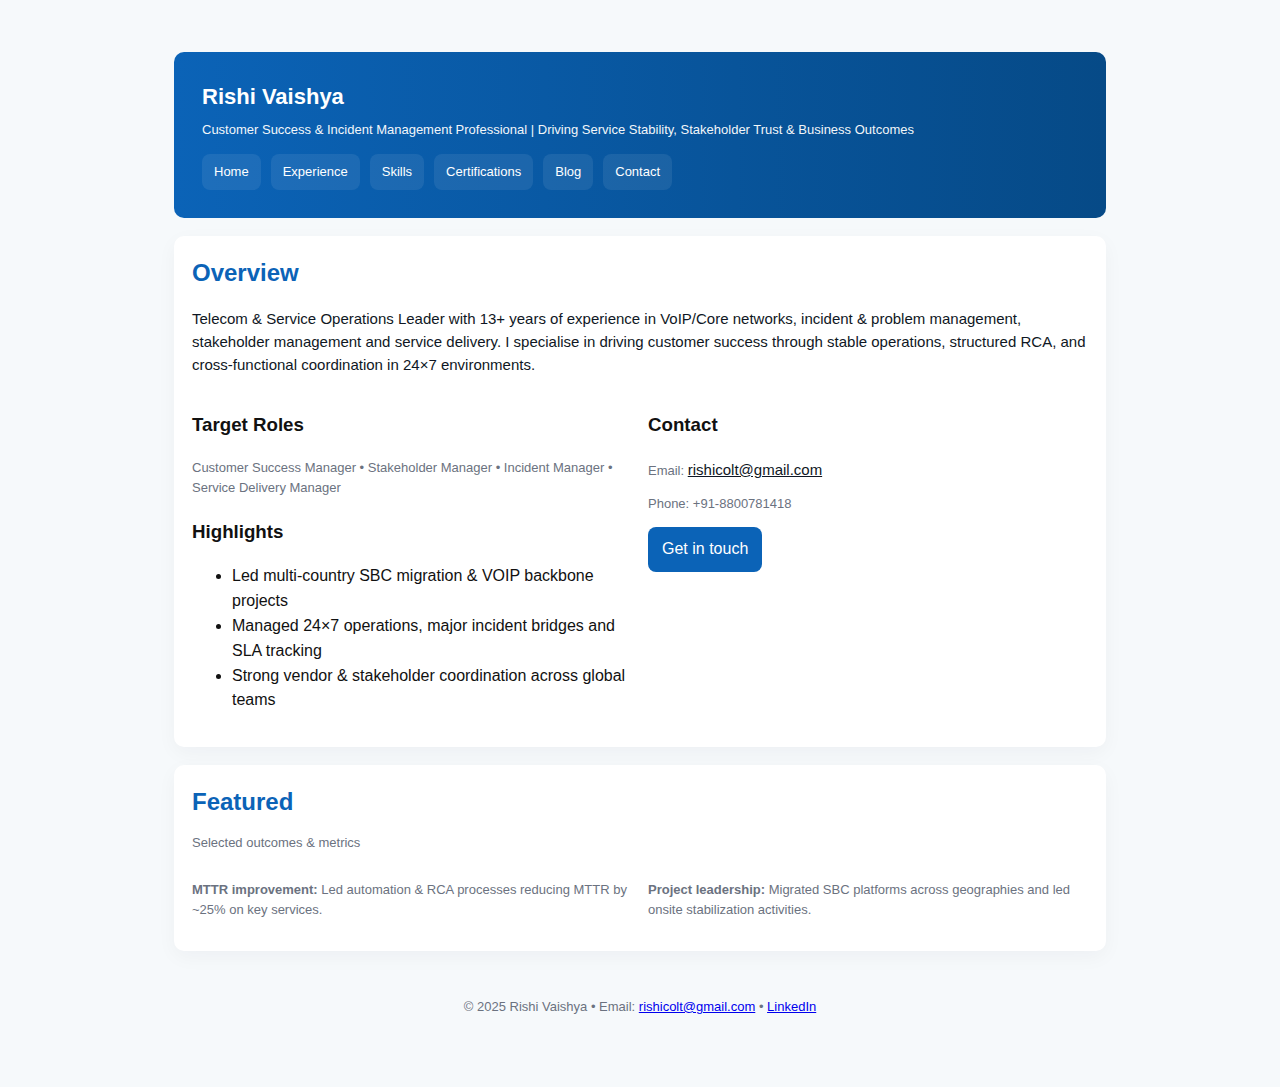
<file: index.html>
<!doctype html>
<html lang="en">
<head>
<meta charset="utf-8"/><meta name="viewport" content="width=device-width,initial-scale=1"/>
<title>Rishi Vaishya - Home</title>
<link rel="stylesheet" href="styles.css"/>
</head>
<body>
<div class="container">
<div class="header">
  <div class="title">Rishi Vaishya</div>
  <div class="subtitle">Customer Success & Incident Management Professional | Driving Service Stability, Stakeholder Trust & Business Outcomes</div>
  <div class="nav">
    <a href="index.html">Home</a>
    <a href="experience.html">Experience</a>
    <a href="skills.html">Skills</a>
    <a href="certifications.html">Certifications</a>
    <a href="blog.html">Blog</a>
    <a href="contact.html">Contact</a>
  </div>
</div>

<div class="card">
  <h2>Overview</h2>
  <p class="lead">Telecom & Service Operations Leader with 13+ years of experience in VoIP/Core networks, incident & problem management, stakeholder management and service delivery. I specialise in driving customer success through stable operations, structured RCA, and cross-functional coordination in 24×7 environments.</p>
  <div class="row">
    <div class="col">
      <h3>Target Roles</h3>
      <p class="small">Customer Success Manager • Stakeholder Manager • Incident Manager • Service Delivery Manager</p>
      <h3>Highlights</h3>
      <ul>
        <li>Led multi-country SBC migration & VOIP backbone projects</li>
        <li>Managed 24×7 operations, major incident bridges and SLA tracking</li>
        <li>Strong vendor & stakeholder coordination across global teams</li>
      </ul>
    </div>
    <div class="col">
      <h3>Contact</h3>
      <p class="small">Email: <a class="lead" href="mailto:rishicolt@gmail.com">rishicolt@gmail.com</a></p>
      <p class="small">Phone: +91-8800781418</p>
      <a class="cta" href="contact.html">Get in touch</a>
    </div>
  </div>
</div>

<div class="card">
  <h2>Featured</h2>
  <p class="small">Selected outcomes & metrics</p>
  <div class="row">
    <div class="col">
      <p class="small"><strong>MTTR improvement:</strong> Led automation & RCA processes reducing MTTR by ~25% on key services.</p>
    </div>
    <div class="col">
      <p class="small"><strong>Project leadership:</strong> Migrated SBC platforms across geographies and led onsite stabilization activities.</p>
    </div>
  </div>
</div>


<div class="footer">
  © 2025 Rishi Vaishya • Email: <a href="mailto:rishicolt@gmail.com">rishicolt@gmail.com</a> • <a href="https://linkedin.com/in/rishi-vaishya-4335b922" target="_blank">LinkedIn</a>
</div>
</div>
</body>
</html>
</file>
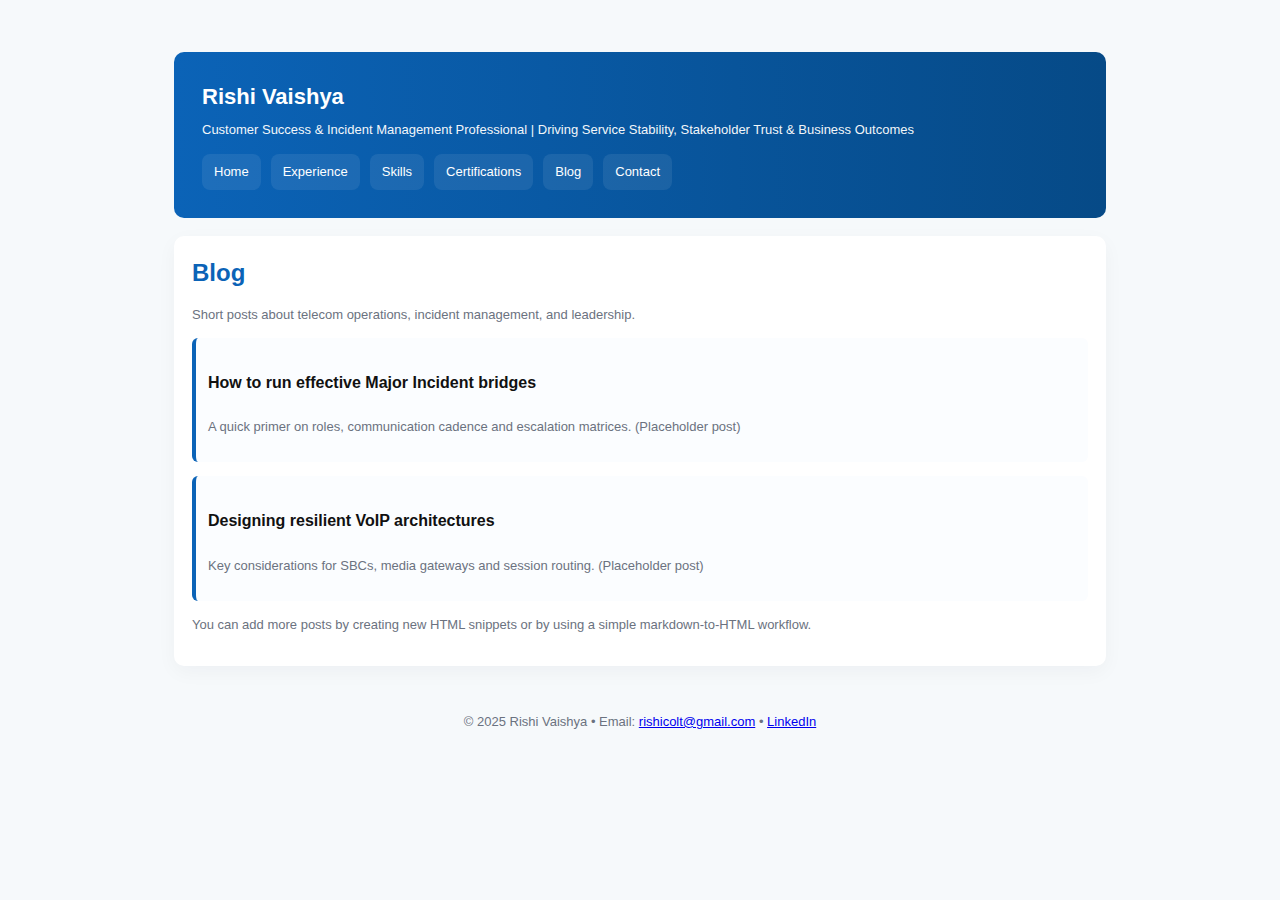
<file: blog.html>
<!doctype html>
<html lang="en">
<head>
<meta charset="utf-8"/><meta name="viewport" content="width=device-width,initial-scale=1"/>
<title>Blog - Rishi Vaishya</title>
<link rel="stylesheet" href="styles.css"/>
</head>
<body>
<div class="container">
<div class="header">
  <div class="title">Rishi Vaishya</div>
  <div class="subtitle">Customer Success & Incident Management Professional | Driving Service Stability, Stakeholder Trust & Business Outcomes</div>
  <div class="nav">
    <a href="index.html">Home</a>
    <a href="experience.html">Experience</a>
    <a href="skills.html">Skills</a>
    <a href="certifications.html">Certifications</a>
    <a href="blog.html">Blog</a>
    <a href="contact.html">Contact</a>
  </div>
</div>

<div class="card">
  <h2>Blog</h2>
  <p class="small">Short posts about telecom operations, incident management, and leadership.</p>
  <div class="article">
    <h4>How to run effective Major Incident bridges</h4>
    <p class="small">A quick primer on roles, communication cadence and escalation matrices. (Placeholder post)</p>
  </div>
  <div class="article">
    <h4>Designing resilient VoIP architectures</h4>
    <p class="small">Key considerations for SBCs, media gateways and session routing. (Placeholder post)</p>
  </div>
  <p class="small">You can add more posts by creating new HTML snippets or by using a simple markdown-to-HTML workflow.</p>
</div>

<div class="footer">
  © 2025 Rishi Vaishya • Email: <a href="mailto:rishicolt@gmail.com">rishicolt@gmail.com</a> • <a href="https://linkedin.com/in/rishi-vaishya-4335b922" target="_blank">LinkedIn</a>
</div>
</div>
</body>
</html>
</file>
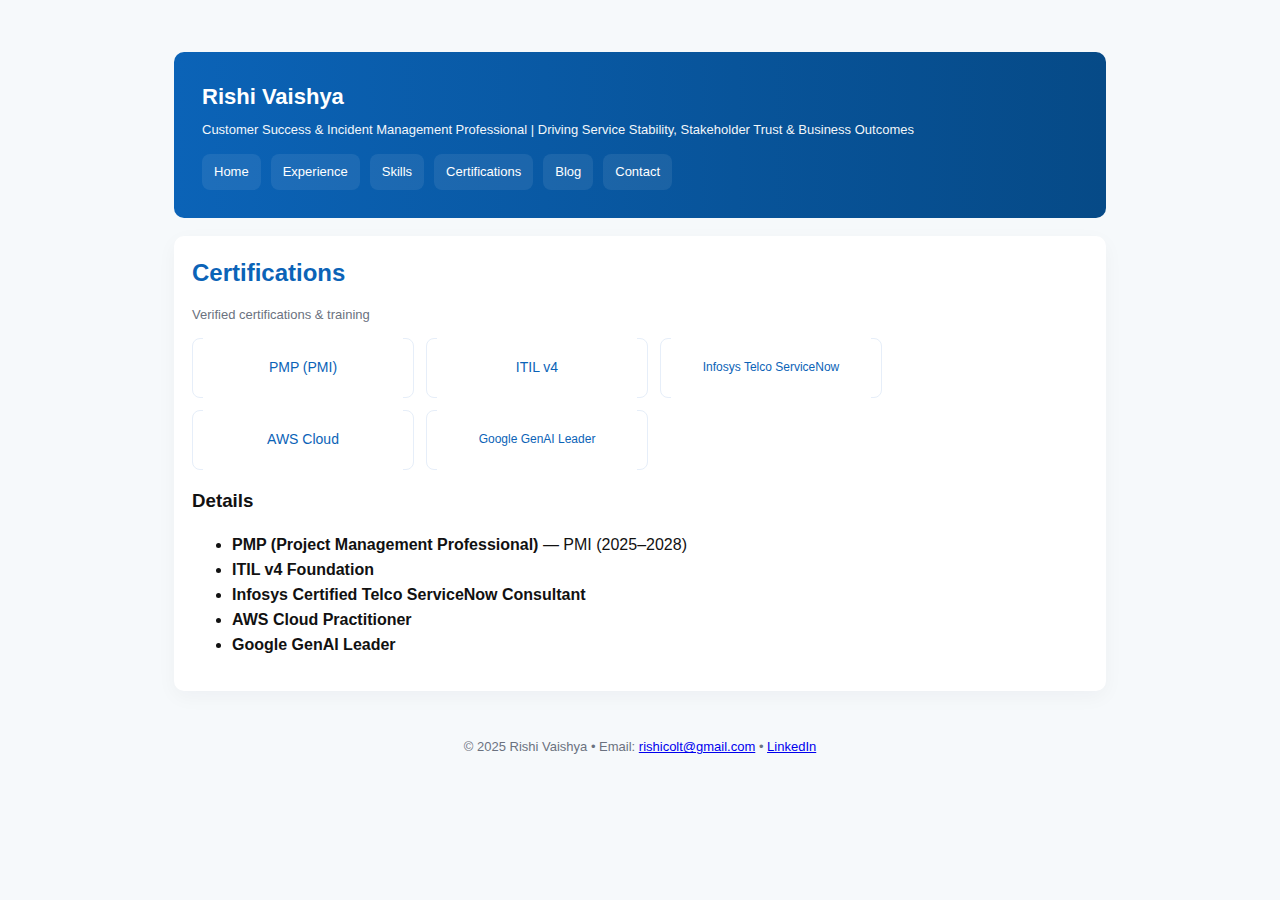
<file: certifications.html>
<!doctype html>
<html lang="en">
<head>
<meta charset="utf-8"/><meta name="viewport" content="width=device-width,initial-scale=1"/>
<title>Certifications - Rishi Vaishya</title>
<link rel="stylesheet" href="styles.css"/>
</head>
<body>
<div class="container">
<div class="header">
  <div class="title">Rishi Vaishya</div>
  <div class="subtitle">Customer Success & Incident Management Professional | Driving Service Stability, Stakeholder Trust & Business Outcomes</div>
  <div class="nav">
    <a href="index.html">Home</a>
    <a href="experience.html">Experience</a>
    <a href="skills.html">Skills</a>
    <a href="certifications.html">Certifications</a>
    <a href="blog.html">Blog</a>
    <a href="contact.html">Contact</a>
  </div>
</div>

<div class="card">
  <h2>Certifications</h2>
  <p class="small">Verified certifications & training</p>
  <div class="logo-grid">
    <div class="logo"><img class="cert-logo" src="pmp.svg" alt="PMP" alt="PMP"></div>
    <div class="logo"><img class="cert-logo" src="itil.svg" alt="ITIL v4"></div>
    <div class="logo"><img class="cert-logo" src="infosys.svg" alt="Infosys"></div>
    <div class="logo"><img class="cert-logo" src="aws.svg" alt="AWS"></div>
    <div class="logo"><img class="cert-logo" src="google-genai.svg" alt="Google GenAI"></div>
  </div>
  <h3 style="margin-top:16px">Details</h3>
  <ul>
    <li><strong>PMP (Project Management Professional)</strong> — PMI (2025–2028)</li>
    <li><strong>ITIL v4 Foundation</strong></li>
    <li><strong>Infosys Certified Telco ServiceNow Consultant</strong></li>
    <li><strong>AWS Cloud Practitioner</strong></li>
    <li><strong>Google GenAI Leader</strong></li>
  </ul>
</div>

<div class="footer">
  © 2025 Rishi Vaishya • Email: <a href="mailto:rishicolt@gmail.com">rishicolt@gmail.com</a> • <a href="https://linkedin.com/in/rishi-vaishya-4335b922" target="_blank">LinkedIn</a>
</div>
</div>
</body>
</html>
</file>
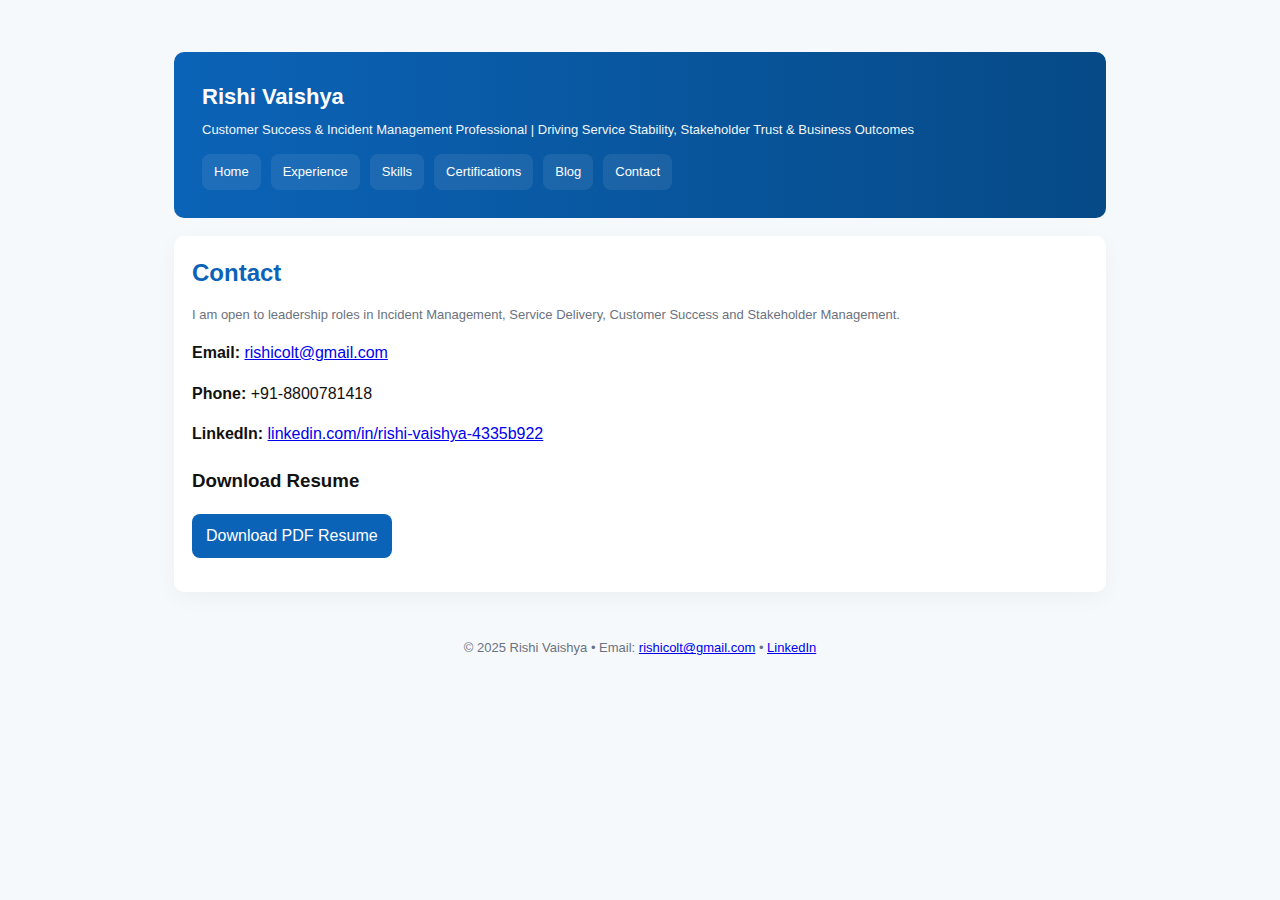
<file: contact.html>
<!doctype html>
<html lang="en">
<head>
<meta charset="utf-8"/><meta name="viewport" content="width=device-width,initial-scale=1"/>
<title>Contact - Rishi Vaishya</title>
<link rel="stylesheet" href="styles.css"/>
</head>
<body>
<div class="container">
<div class="header">
  <div class="title">Rishi Vaishya</div>
  <div class="subtitle">Customer Success & Incident Management Professional | Driving Service Stability, Stakeholder Trust & Business Outcomes</div>
  <div class="nav">
    <a href="index.html">Home</a>
    <a href="experience.html">Experience</a>
    <a href="skills.html">Skills</a>
    <a href="certifications.html">Certifications</a>
    <a href="blog.html">Blog</a>
    <a href="contact.html">Contact</a>
  </div>
</div>

<div class="card">
  <h2>Contact</h2>
  <p class="small">I am open to leadership roles in Incident Management, Service Delivery, Customer Success and Stakeholder Management.</p>
  <p><strong>Email:</strong> <a href="mailto:rishicolt@gmail.com">rishicolt@gmail.com</a></p>
  <p><strong>Phone:</strong> +91-8800781418</p>
  <p><strong>LinkedIn:</strong> <a href="https://linkedin.com/in/rishi-vaishya-4335b922" target="_blank">linkedin.com/in/rishi-vaishya-4335b922</a></p>
  <h3>Download Resume</h3>
  <p><a class="cta" href="RISHI-VAISHYA_Resume_Updated.pdf" download>Download PDF Resume</a></p>
</div>

<div class="footer">
  © 2025 Rishi Vaishya • Email: <a href="mailto:rishicolt@gmail.com">rishicolt@gmail.com</a> • <a href="https://linkedin.com/in/rishi-vaishya-4335b922" target="_blank">LinkedIn</a>
</div>
</div>
</body>
</html>
</file>
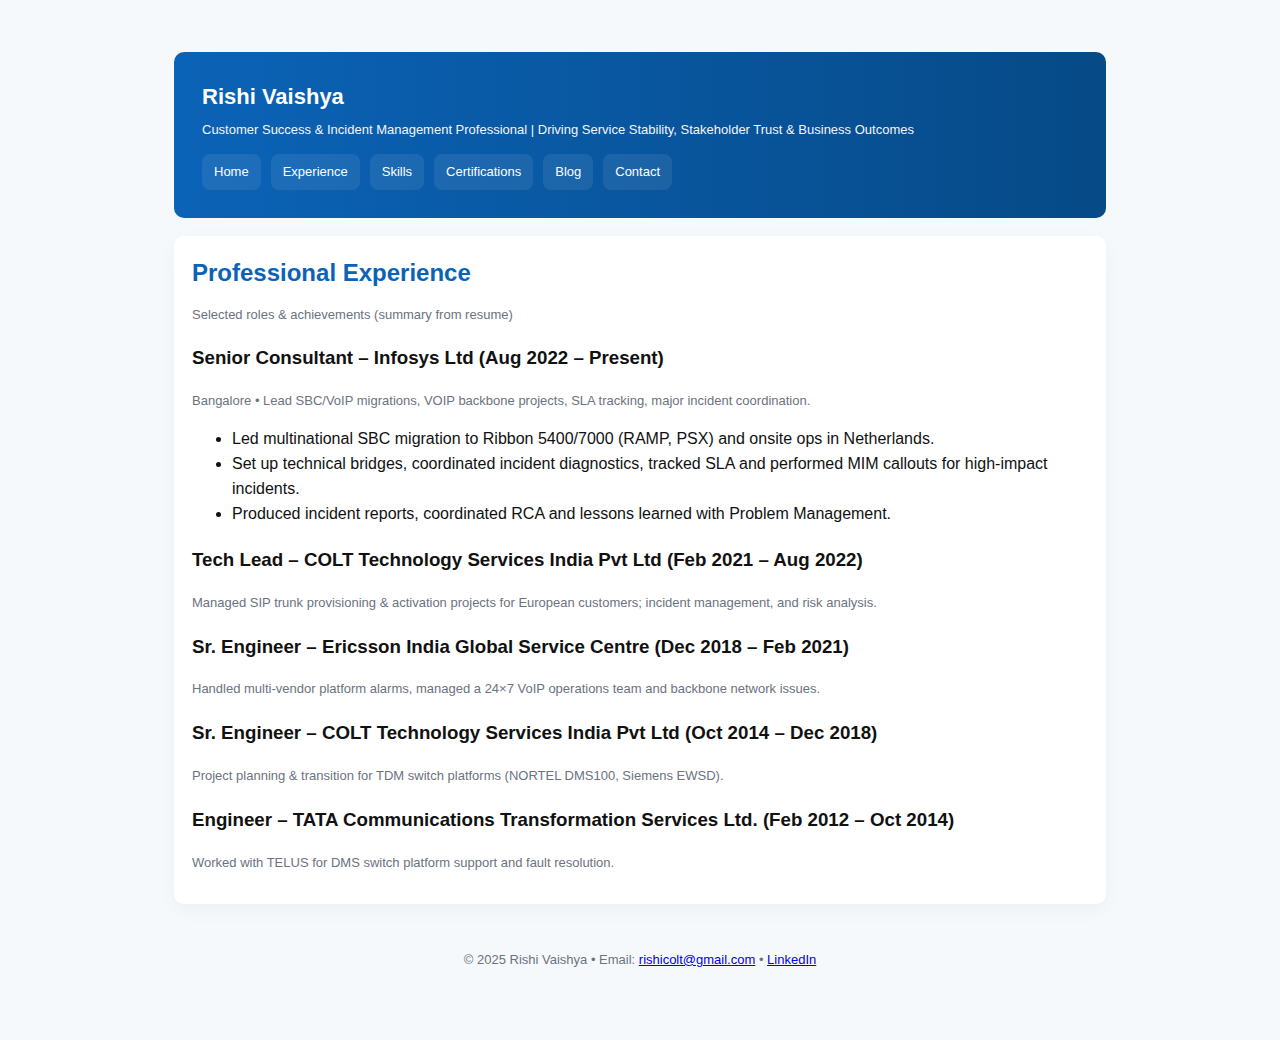
<file: experience.html>
<!doctype html>
<html lang="en">
<head>
<meta charset="utf-8"/><meta name="viewport" content="width=device-width,initial-scale=1"/>
<title>Experience - Rishi Vaishya</title>
<link rel="stylesheet" href="styles.css"/>
</head>
<body>
<div class="container">
<div class="header">
  <div class="title">Rishi Vaishya</div>
  <div class="subtitle">Customer Success & Incident Management Professional | Driving Service Stability, Stakeholder Trust & Business Outcomes</div>
  <div class="nav">
    <a href="index.html">Home</a>
    <a href="experience.html">Experience</a>
    <a href="skills.html">Skills</a>
    <a href="certifications.html">Certifications</a>
    <a href="blog.html">Blog</a>
    <a href="contact.html">Contact</a>
  </div>
</div>

<div class="card">
  <h2>Professional Experience</h2>
  <p class="small">Selected roles & achievements (summary from resume)</p>
  <h3>Senior Consultant – Infosys Ltd (Aug 2022 – Present)</h3>
  <p class="small">Bangalore • Lead SBC/VoIP migrations, VOIP backbone projects, SLA tracking, major incident coordination.</p>
  <ul>
    <li>Led multinational SBC migration to Ribbon 5400/7000 (RAMP, PSX) and onsite ops in Netherlands.</li>
    <li>Set up technical bridges, coordinated incident diagnostics, tracked SLA and performed MIM callouts for high-impact incidents.</li>
    <li>Produced incident reports, coordinated RCA and lessons learned with Problem Management.</li>
  </ul>
  <h3>Tech Lead – COLT Technology Services India Pvt Ltd (Feb 2021 – Aug 2022)</h3>
  <p class="small">Managed SIP trunk provisioning & activation projects for European customers; incident management, and risk analysis.</p>
  <h3>Sr. Engineer – Ericsson India Global Service Centre (Dec 2018 – Feb 2021)</h3>
  <p class="small">Handled multi-vendor platform alarms, managed a 24×7 VoIP operations team and backbone network issues.</p>
  <h3>Sr. Engineer – COLT Technology Services India Pvt Ltd (Oct 2014 – Dec 2018)</h3>
  <p class="small">Project planning & transition for TDM switch platforms (NORTEL DMS100, Siemens EWSD).</p>
  <h3>Engineer – TATA Communications Transformation Services Ltd. (Feb 2012 – Oct 2014)</h3>
  <p class="small">Worked with TELUS for DMS switch platform support and fault resolution.</p>
</div>

<div class="footer">
  © 2025 Rishi Vaishya • Email: <a href="mailto:rishicolt@gmail.com">rishicolt@gmail.com</a> • <a href="https://linkedin.com/in/rishi-vaishya-4335b922" target="_blank">LinkedIn</a>
</div>
</div>
</body>
</html>
</file>
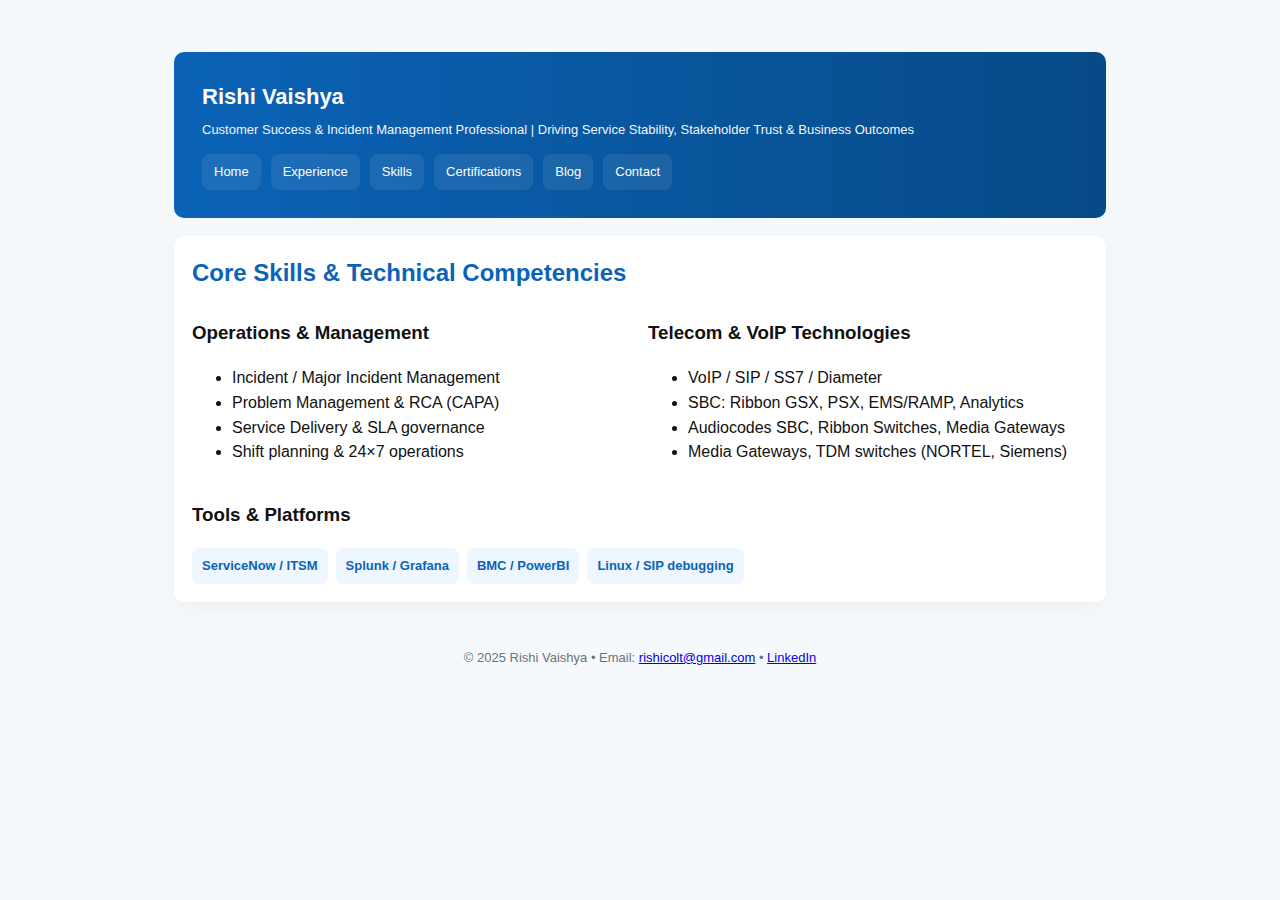
<file: skills.html>
<!doctype html>
<html lang="en">
<head>
<meta charset="utf-8"/><meta name="viewport" content="width=device-width,initial-scale=1"/>
<title>Skills - Rishi Vaishya</title>
<link rel="stylesheet" href="styles.css"/>
</head>
<body>
<div class="container">
<div class="header">
  <div class="title">Rishi Vaishya</div>
  <div class="subtitle">Customer Success & Incident Management Professional | Driving Service Stability, Stakeholder Trust & Business Outcomes</div>
  <div class="nav">
    <a href="index.html">Home</a>
    <a href="experience.html">Experience</a>
    <a href="skills.html">Skills</a>
    <a href="certifications.html">Certifications</a>
    <a href="blog.html">Blog</a>
    <a href="contact.html">Contact</a>
  </div>
</div>

<div class="card">
  <h2>Core Skills & Technical Competencies</h2>
  <div class="row">
    <div class="col">
      <h3>Operations & Management</h3>
      <ul>
        <li>Incident / Major Incident Management</li>
        <li>Problem Management & RCA (CAPA)</li>
        <li>Service Delivery & SLA governance</li>
        <li>Shift planning & 24×7 operations</li>
      </ul>
    </div>
    <div class="col">
      <h3>Telecom & VoIP Technologies</h3>
      <ul>
        <li>VoIP / SIP / SS7 / Diameter</li>
        <li>SBC: Ribbon GSX, PSX, EMS/RAMP, Analytics</li>
        <li>Audiocodes SBC, Ribbon Switches, Media Gateways</li>
        <li>Media Gateways, TDM switches (NORTEL, Siemens)</li>
      </ul>
    </div>
  </div>
  <h3>Tools & Platforms</h3>
  <div class="skills">
    <div class="skill">ServiceNow / ITSM</div>
    <div class="skill">Splunk / Grafana</div>
    <div class="skill">BMC / PowerBI</div>
    <div class="skill">Linux / SIP debugging</div>
  </div>
</div>

<div class="footer">
  © 2025 Rishi Vaishya • Email: <a href="mailto:rishicolt@gmail.com">rishicolt@gmail.com</a> • <a href="https://linkedin.com/in/rishi-vaishya-4335b922" target="_blank">LinkedIn</a>
</div>
</div>
</body>
</html>
</file>
<file: styles.css>
:root{
  --bg:#f6f9fb; --card:#ffffff; --accent:#0b63b7; --accent-dark:#064a87; --muted:#6b7280; --maxw:980px;
}
*{box-sizing:border-box}
body{font-family:Inter, Arial, Helvetica, sans-serif;background:var(--bg);color:#111;margin:0;padding:0;line-height:1.55}
.container{max-width:var(--maxw);margin:28px auto;padding:24px}
.header{background:linear-gradient(90deg,var(--accent),var(--accent-dark));color:#fff;padding:28px;border-radius:10px}
.header .title{font-size:22px;font-weight:700;margin:0}
.header .subtitle{font-size:13px;opacity:0.95;margin-top:6px}
.nav{margin-top:14px;display:flex;gap:10px;flex-wrap:wrap}
.nav a{color:#fff;text-decoration:none;background:rgba(255,255,255,0.08);padding:8px 12px;border-radius:8px;font-size:13px}
.card{background:var(--card);padding:18px;border-radius:10px;box-shadow:0 6px 20px rgba(15,23,42,0.04);margin-top:18px}
h2{margin:0 0 8px 0;color:var(--accent)}
.small{color:var(--muted);font-size:13px}
.skills{display:flex;flex-wrap:wrap;gap:8px;margin-top:8px}
.skill{background:#eef6ff;color:var(--accent);padding:8px 10px;border-radius:8px;font-weight:600;font-size:13px}
.row{display:flex;gap:16px;flex-wrap:wrap}
.col{flex:1;min-width:240px}
.cta{display:inline-block;background:var(--accent);color:#fff;padding:10px 14px;border-radius:8px;text-decoration:none}
.footer{margin-top:28px;padding:18px;text-align:center;color:var(--muted);font-size:13px}
.lead{font-size:15px;color:#0f1724}
.logo-grid{display:flex;flex-wrap:wrap;gap:12px;align-items:center}
.logo{background:#fff;border:1px solid #e6eef9;padding:10px;border-radius:8px;min-width:120px;display:flex;align-items:center;justify-content:center;height:60px}
.article{margin-bottom:14px;padding:12px;border-left:4px solid var(--accent);background:#fbfdff;border-radius:6px}
@media print{
  body{background:#fff}
  .nav, .cta{display:none}
  .header{background:#0b63b7;color:#fff;padding:8px;border-radius:0}
}
.cert-logo img {
    width: 100px;
    height: auto;
    background-color: white;
    border: 1px solid #ddd;
    padding: 10px;
    border-radius: 8px;
}
</file>
